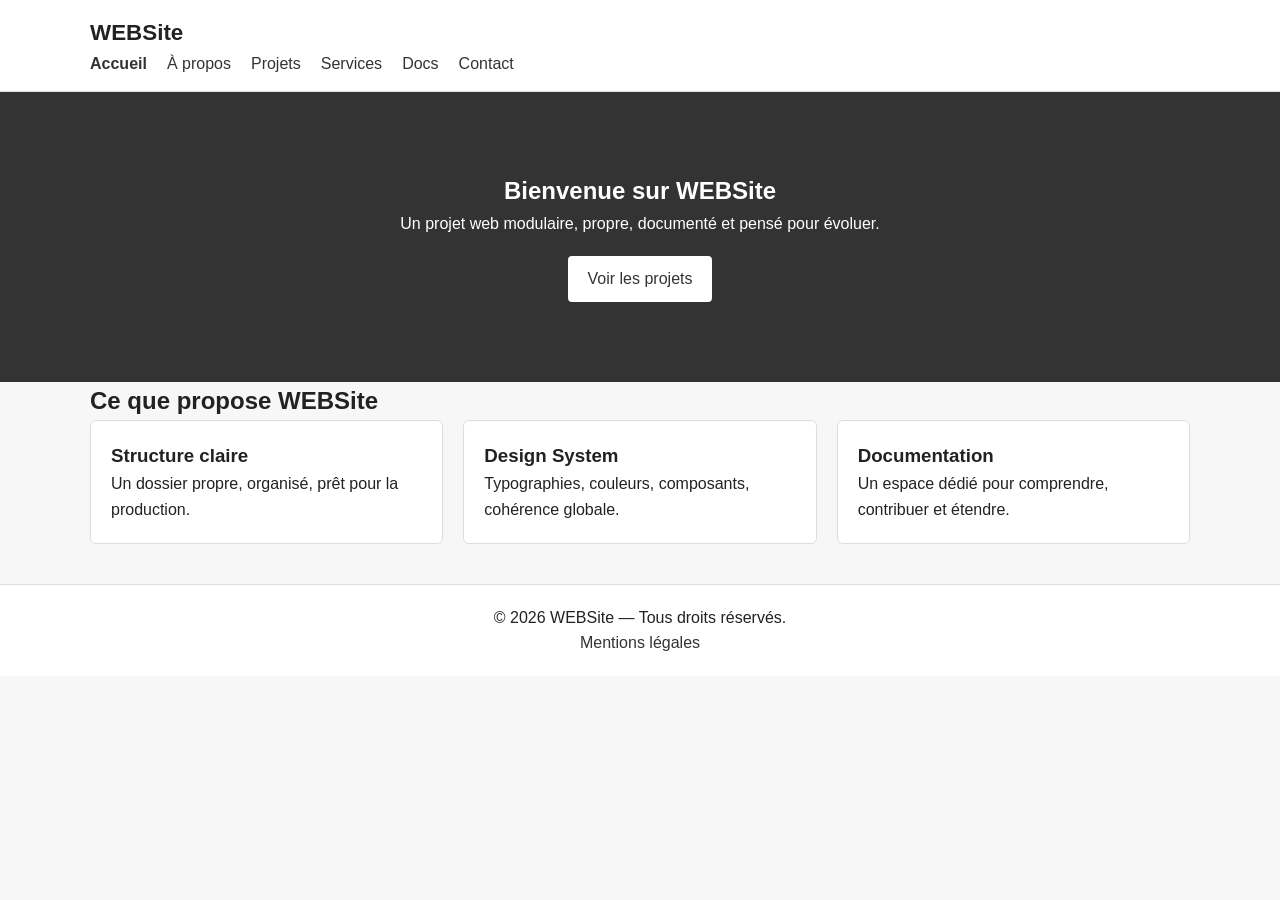
<file: src/index.html>
<!DOCTYPE html>
<html lang="fr">
<head>
    <meta charset="UTF-8">
    <meta name="viewport" content="width=device-width, initial-scale=1.0">
    <title>WEBSite — Accueil</title>
    <link rel="stylesheet" href="assets/css/style.css">
</head>

<body>

    <!-- HEADER -->
    <header>
        <div class="container">
            <div class="logo">WEBSite</div>
            <nav>
                <ul>
                    <li><a href="index.html" class="active">Accueil</a></li>
                    <li><a href="about.html">À propos</a></li>
                    <li><a href="projects.html">Projets</a></li>
                    <li><a href="services.html">Services</a></li>
                    <li><a href="docs.html">Docs</a></li>
                    <li><a href="contact.html">Contact</a></li>
                </ul>
            </nav>
            <button class="menu-toggle">☰</button>
        </div>
    </header>

    <!-- HERO -->
    <section class="hero">
        <div class="container">
            <h1>Bienvenue sur WEBSite</h1>
            <p>Un projet web modulaire, propre, documenté et pensé pour évoluer.</p>
            <a href="projects.html" class="btn">Voir les projets</a>
        </div>
    </section>

    <!-- SECTIONS -->
    <section class="features">
        <div class="container">
            <h2>Ce que propose WEBSite</h2>
            <div class="grid">
                <div class="card">
                    <h3>Structure claire</h3>
                    <p>Un dossier propre, organisé, prêt pour la production.</p>
                </div>
                <div class="card">
                    <h3>Design System</h3>
                    <p>Typographies, couleurs, composants, cohérence globale.</p>
                </div>
                <div class="card">
                    <h3>Documentation</h3>
                    <p>Un espace dédié pour comprendre, contribuer et étendre.</p>
                </div>
            </div>
        </div>
    </section>

    <!-- FOOTER -->
    <footer>
        <div class="container">
            <p>© 2026 WEBSite — Tous droits réservés.</p>
            <nav>
                <a href="legal.html">Mentions légales</a>
            </nav>
        </div>
    </footer>

    <script src="assets/js/main.js"></script>
</body>
</html>
</file>
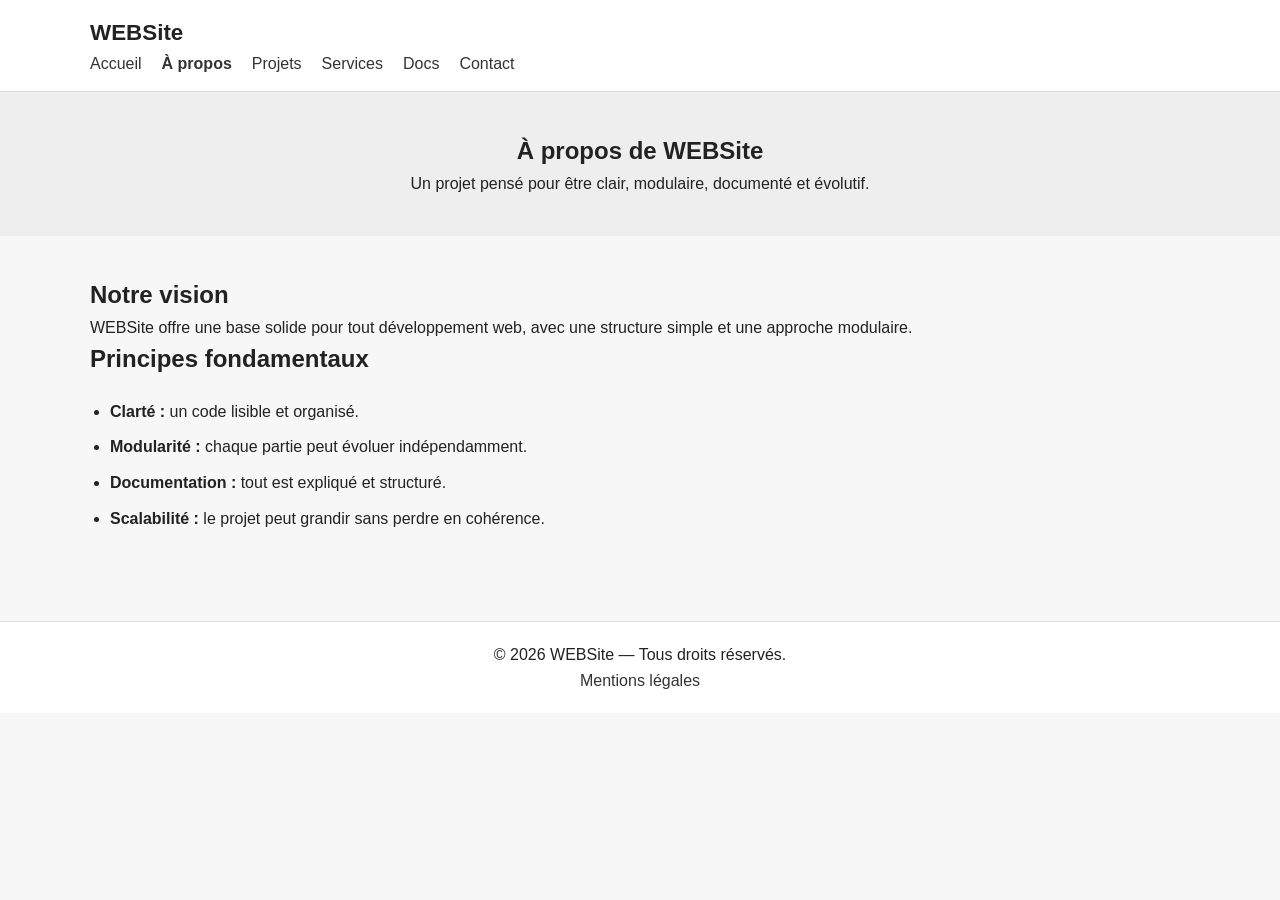
<file: src/about.html>
<!DOCTYPE html>
<html lang="fr">
<head>
    <meta charset="UTF-8">
    <meta name="viewport" content="width=device-width, initial-scale=1.0">
    <title>WEBSite — À propos</title>
    <link rel="stylesheet" href="assets/css/style.css">
</head>

<body>

<header>
    <div class="container">
        <div class="logo">WEBSite</div>
        <nav>
            <ul>
                <li><a href="index.html">Accueil</a></li>
                <li><a href="about.html" class="active">À propos</a></li>
                <li><a href="projects.html">Projets</a></li>
                <li><a href="services.html">Services</a></li>
                <li><a href="docs.html">Docs</a></li>
                <li><a href="contact.html">Contact</a></li>
            </ul>
        </nav>
        <button class="menu-toggle">☰</button>
    </div>
</header>

<section class="page-header">
    <div class="container">
        <h1>À propos de WEBSite</h1>
        <p>Un projet pensé pour être clair, modulaire, documenté et évolutif.</p>
    </div>
</section>

<section class="content">
    <div class="container">
        <h2>Notre vision</h2>
        <p>WEBSite offre une base solide pour tout développement web, avec une structure simple et une approche modulaire.</p>

        <h2>Principes fondamentaux</h2>
        <ul class="list">
            <li><strong>Clarté :</strong> un code lisible et organisé.</li>
            <li><strong>Modularité :</strong> chaque partie peut évoluer indépendamment.</li>
            <li><strong>Documentation :</strong> tout est expliqué et structuré.</li>
            <li><strong>Scalabilité :</strong> le projet peut grandir sans perdre en cohérence.</li>
        </ul>
    </div>
</section>

<footer>
    <div class="container">
        <p>© 2026 WEBSite — Tous droits réservés.</p>
        <nav><a href="legal.html">Mentions légales</a></nav>
    </div>
</footer>

<script src="assets/js/main.js"></script>
</body>
</html>
</file>
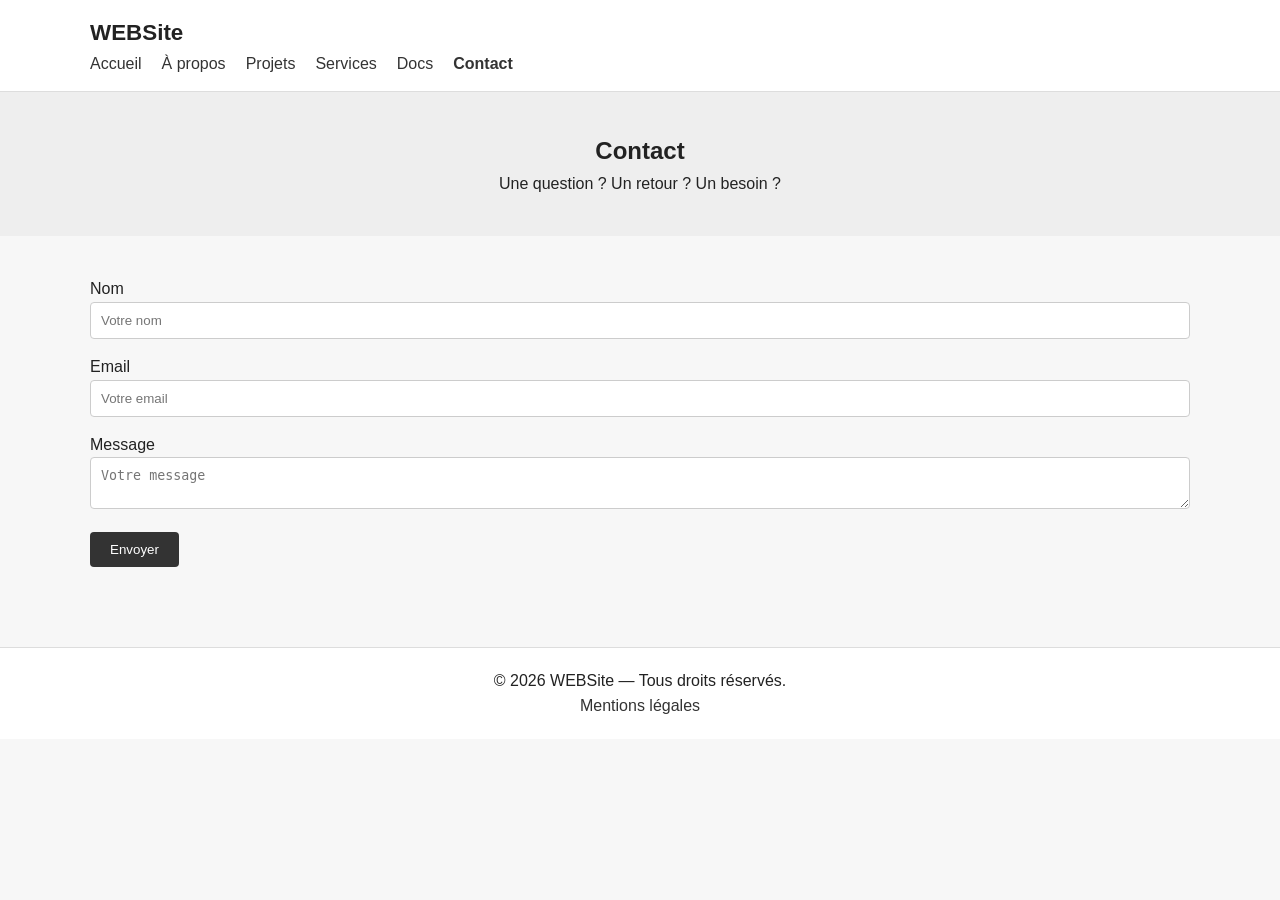
<file: src/contact.html>
<!DOCTYPE html>
<html lang="fr">
<head>
    <meta charset="UTF-8">
    <meta name="viewport" content="width=device-width, initial-scale=1.0">
    <title>WEBSite — Contact</title>
    <link rel="stylesheet" href="assets/css/style.css">
</head>

<body>

<header>
    <div class="container">
        <div class="logo">WEBSite</div>
        <nav>
            <ul>
                <li><a href="index.html">Accueil</a></li>
                <li><a href="about.html">À propos</a></li>
                <li><a href="projects.html">Projets</a></li>
                <li><a href="services.html">Services</a></li>
                <li><a href="docs.html">Docs</a></li>
                <li><a href="contact.html" class="active">Contact</a></li>
            </ul>
        </nav>
        <button class="menu-toggle">☰</button>
    </div>
</header>

<section class="page-header">
    <div class="container">
        <h1>Contact</h1>
        <p>Une question ? Un retour ? Un besoin ?</p>
    </div>
</section>

<section class="content">
    <div class="container">
        <form class="contact-form">
            <label>Nom</label>
            <input type="text" placeholder="Votre nom">

            <label>Email</label>
            <input type="email" placeholder="Votre email">

            <label>Message</label>
            <textarea placeholder="Votre message"></textarea>

            <button type="submit" class="btn">Envoyer</button>
        </form>
    </div>
</section>

<footer>
    <div class="container">
        <p>© 2026 WEBSite — Tous droits réservés.</p>
        <nav><a href="legal.html">Mentions légales</a></nav>
    </div>
</footer>

<script src="assets/js/main.js"></script>
</body>
</html>
</file>
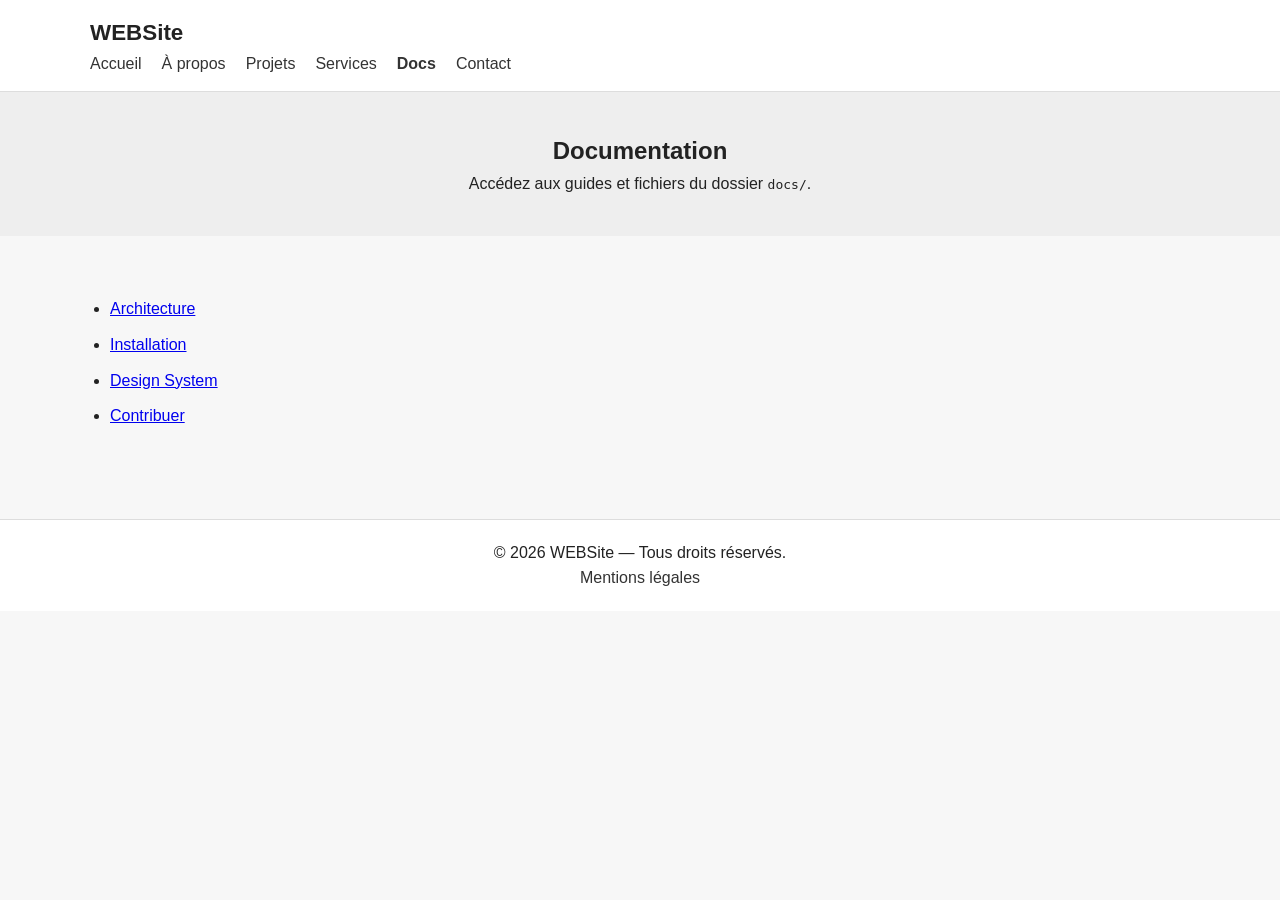
<file: src/docs.html>
<!DOCTYPE html>
<html lang="fr">
<head>
    <meta charset="UTF-8">
    <meta name="viewport" content="width=device-width, initial-scale=1.0">
    <title>WEBSite — Documentation</title>
    <link rel="stylesheet" href="assets/css/style.css">
</head>

<body>

<header>
    <div class="container">
        <div class="logo">WEBSite</div>
        <nav>
            <ul>
                <li><a href="index.html">Accueil</a></li>
                <li><a href="about.html">À propos</a></li>
                <li><a href="projects.html">Projets</a></li>
                <li><a href="services.html">Services</a></li>
                <li><a href="docs.html" class="active">Docs</a></li>
                <li><a href="contact.html">Contact</a></li>
            </ul>
        </nav>
        <button class="menu-toggle">☰</button>
    </div>
</header>

<section class="page-header">
    <div class="container">
        <h1>Documentation</h1>
        <p>Accédez aux guides et fichiers du dossier <code>docs/</code>.</p>
    </div>
</section>

<section class="content">
    <div class="container">
        <ul class="list">
            <li><a href="../docs/architecture.md">Architecture</a></li>
            <li><a href="../docs/setup.md">Installation</a></li>
            <li><a href="../docs/design-system.md">Design System</a></li>
            <li><a href="../docs/contributing.md">Contribuer</a></li>
        </ul>
    </div>
</section>

<footer>
    <div class="container">
        <p>© 2026 WEBSite — Tous droits réservés.</p>
        <nav><a href="legal.html">Mentions légales</a></nav>
    </div>
</footer>

<script src="assets/js/main.js"></script>
</body>
</html>
</file>
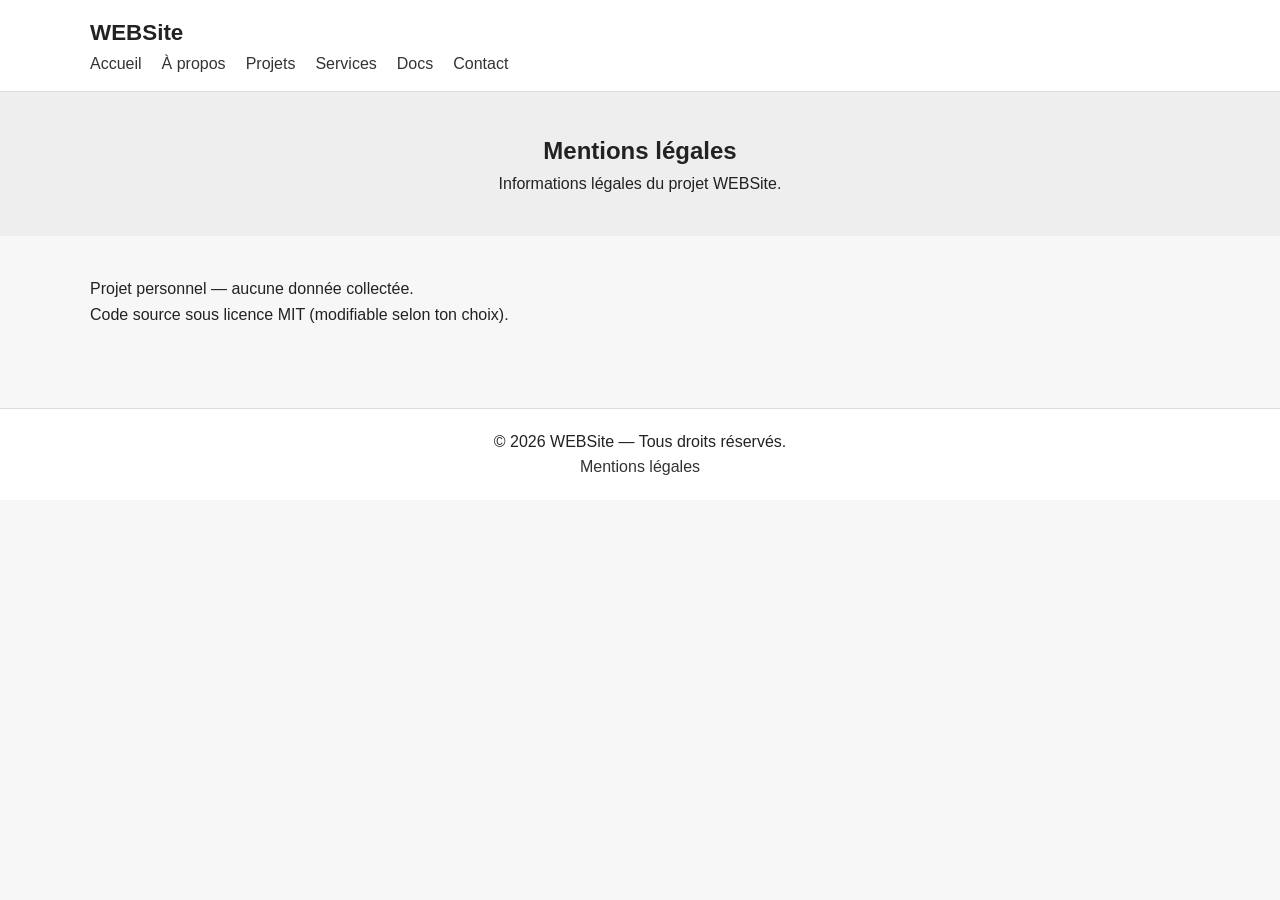
<file: src/legal.html>
<!DOCTYPE html>
<html lang="fr">
<head>
    <meta charset="UTF-8">
    <meta name="viewport" content="width=device-width, initial-scale=1.0">
    <title>WEBSite — Mentions légales</title>
    <link rel="stylesheet" href="assets/css/style.css">
</head>

<body>

<header>
    <div class="container">
        <div class="logo">WEBSite</div>
        <nav>
            <ul>
                <li><a href="index.html">Accueil</a></li>
                <li><a href="about.html">À propos</a></li>
                <li><a href="projects.html">Projets</a></li>
                <li><a href="services.html">Services</a></li>
                <li><a href="docs.html">Docs</a></li>
                <li><a href="contact.html">Contact</a></li>
            </ul>
        </nav>
        <button class="menu-toggle">☰</button>
    </div>
</header>

<section class="page-header">
    <div class="container">
        <h1>Mentions légales</h1>
        <p>Informations légales du projet WEBSite.</p>
    </div>
</section>

<section class="content">
    <div class="container">
        <p>Projet personnel — aucune donnée collectée.</p>
        <p>Code source sous licence MIT (modifiable selon ton choix).</p>
    </div>
</section>

<footer>
    <div class="container">
        <p>© 2026 WEBSite — Tous droits réservés.</p>
        <nav><a href="legal.html" class="active">Mentions légales</a></nav>
    </div>
</footer>

<script src="assets/js/main.js"></script>
</body>
</html>
</file>
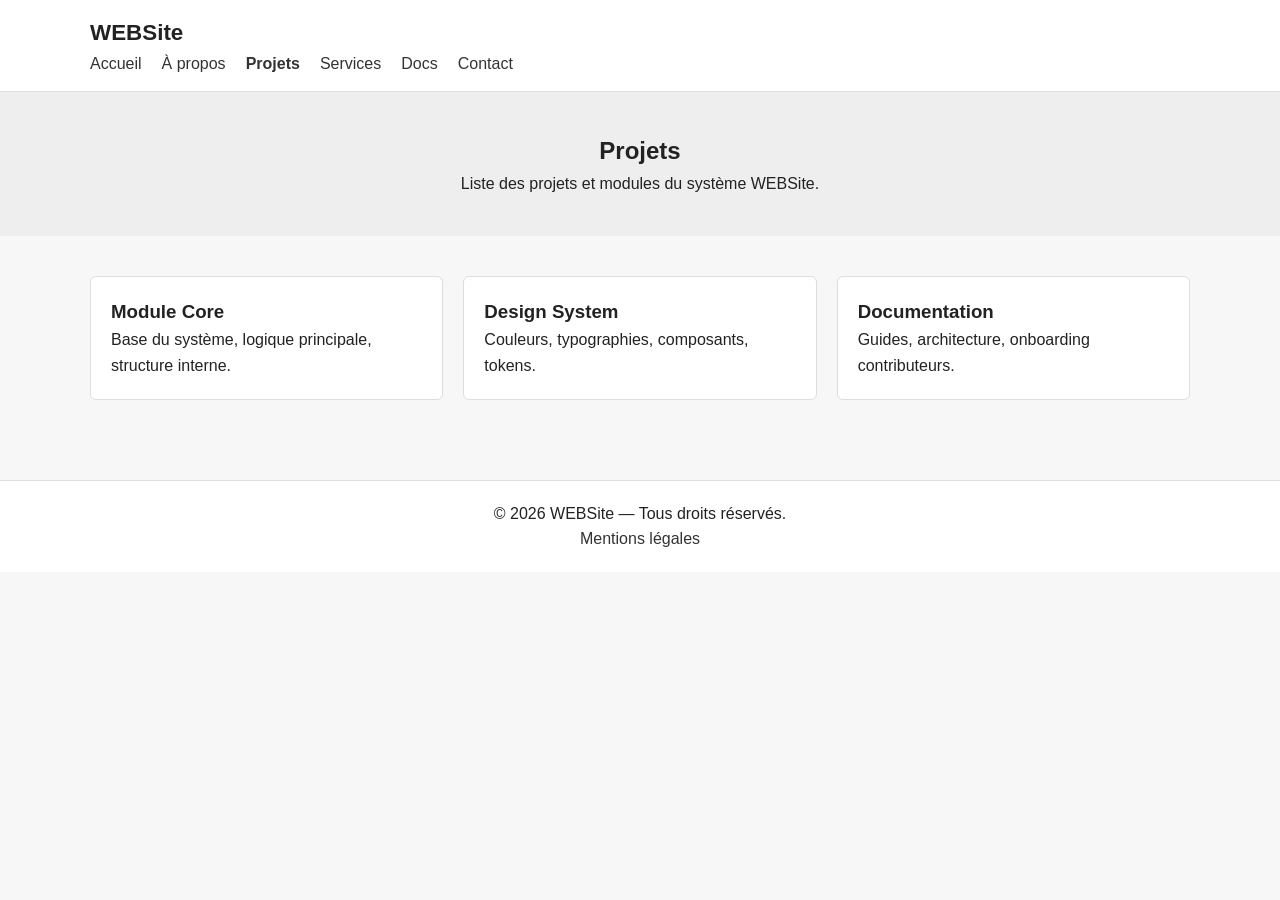
<file: src/projects.html>
<!DOCTYPE html>
<html lang="fr">
<head>
    <meta charset="UTF-8">
    <meta name="viewport" content="width=device-width, initial-scale=1.0">
    <title>WEBSite — Projets</title>
    <link rel="stylesheet" href="assets/css/style.css">
</head>

<body>

<header>
    <div class="container">
        <div class="logo">WEBSite</div>
        <nav>
            <ul>
                <li><a href="index.html">Accueil</a></li>
                <li><a href="about.html">À propos</a></li>
                <li><a href="projects.html" class="active">Projets</a></li>
                <li><a href="services.html">Services</a></li>
                <li><a href="docs.html">Docs</a></li>
                <li><a href="contact.html">Contact</a></li>
            </ul>
        </nav>
        <button class="menu-toggle">☰</button>
    </div>
</header>

<section class="page-header">
    <div class="container">
        <h1>Projets</h1>
        <p>Liste des projets et modules du système WEBSite.</p>
    </div>
</section>

<section class="content">
    <div class="container grid">
        <div class="card">
            <h3>Module Core</h3>
            <p>Base du système, logique principale, structure interne.</p>
        </div>
        <div class="card">
            <h3>Design System</h3>
            <p>Couleurs, typographies, composants, tokens.</p>
        </div>
        <div class="card">
            <h3>Documentation</h3>
            <p>Guides, architecture, onboarding contributeurs.</p>
        </div>
    </div>
</section>

<footer>
    <div class="container">
        <p>© 2026 WEBSite — Tous droits réservés.</p>
        <nav><a href="legal.html">Mentions légales</a></nav>
    </div>
</footer>

<script src="assets/js/main.js"></script>
</body>
</html>
</file>
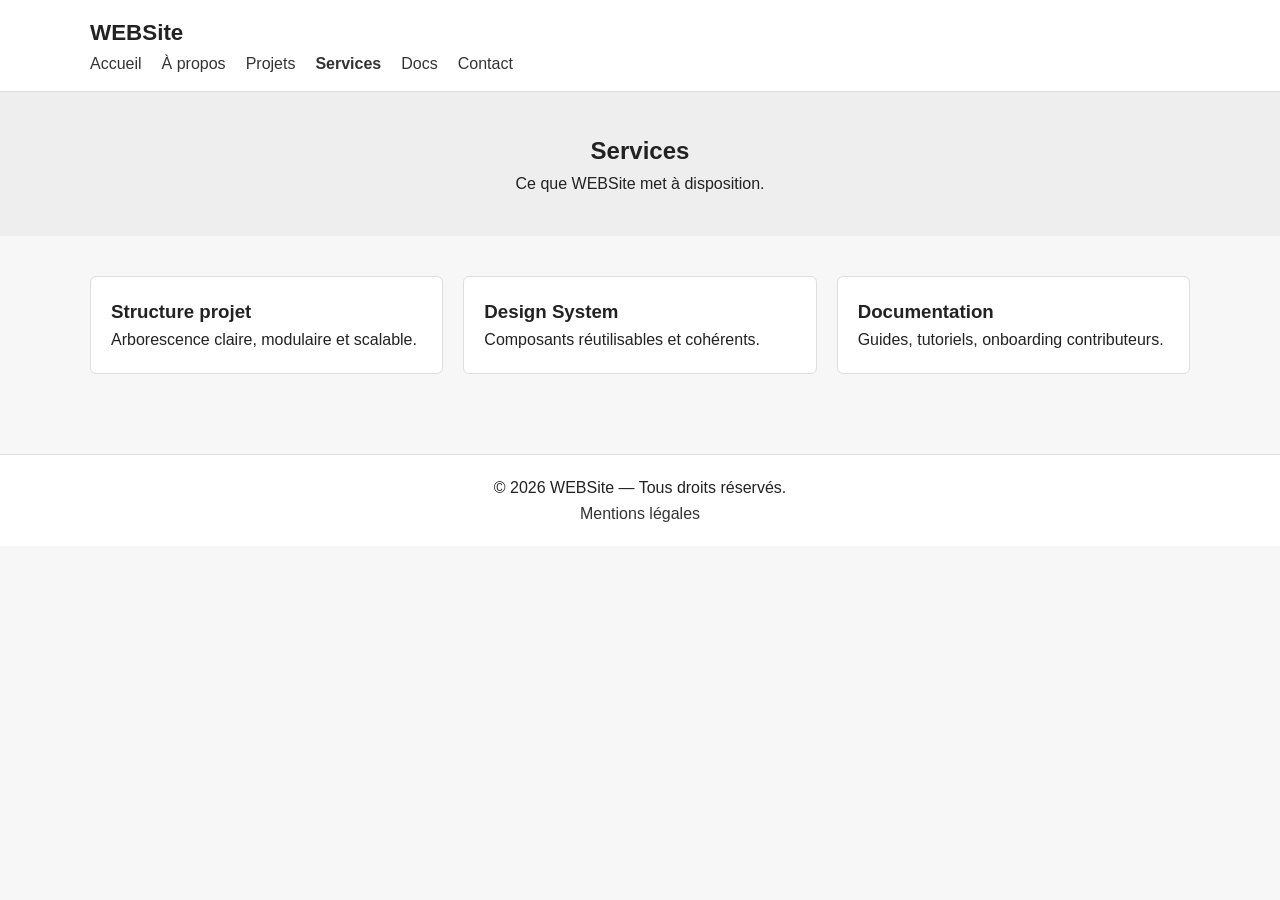
<file: src/services.html>
<!DOCTYPE html>
<html lang="fr">
<head>
    <meta charset="UTF-8">
    <meta name="viewport" content="width=device-width, initial-scale=1.0">
    <title>WEBSite — Services</title>
    <link rel="stylesheet" href="assets/css/style.css">
</head>

<body>

<header>
    <div class="container">
        <div class="logo">WEBSite</div>
        <nav>
            <ul>
                <li><a href="index.html">Accueil</a></li>
                <li><a href="about.html">À propos</a></li>
                <li><a href="projects.html">Projets</a></li>
                <li><a href="services.html" class="active">Services</a></li>
                <li><a href="docs.html">Docs</a></li>
                <li><a href="contact.html">Contact</a></li>
            </ul>
        </nav>
        <button class="menu-toggle">☰</button>
    </div>
</header>

<section class="page-header">
    <div class="container">
        <h1>Services</h1>
        <p>Ce que WEBSite met à disposition.</p>
    </div>
</section>

<section class="content">
    <div class="container grid">
        <div class="card">
            <h3>Structure projet</h3>
            <p>Arborescence claire, modulaire et scalable.</p>
        </div>
        <div class="card">
            <h3>Design System</h3>
            <p>Composants réutilisables et cohérents.</p>
        </div>
        <div class="card">
            <h3>Documentation</h3>
            <p>Guides, tutoriels, onboarding contributeurs.</p>
        </div>
    </div>
</section>

<footer>
    <div class="container">
        <p>© 2026 WEBSite — Tous droits réservés.</p>
        <nav><a href="legal.html">Mentions légales</a></nav>
    </div>
</footer>

<script src="assets/js/main.js"></script>
</body>
</html>
</file>
<file: src/assets/css/style.css>
/* RESET */
* {
    margin: 0;
    padding: 0;
    box-sizing: border-box;
}

body {
    font-family: Arial, sans-serif;
    color: #222;
    background: #f7f7f7;
    line-height: 1.6;
}

/* CONTAINERS */
.container {
    width: 90%;
    max-width: 1100px;
    margin: auto;
}

/* HEADER */
header {
    background: #fff;
    border-bottom: 1px solid #ddd;
    padding: 15px 0;
    position: relative;
}

header .logo {
    font-size: 1.4rem;
    font-weight: bold;
}

header nav ul {
    list-style: none;
    display: flex;
    gap: 20px;
}

header nav a {
    text-decoration: none;
    color: #333;
    transition: 0.2s;
}

header nav a:hover {
    color: #000;
}

header nav a.active {
    font-weight: bold;
}

/* HERO */
.hero {
    background: #333;
    color: #fff;
    padding: 80px 0;
    text-align: center;
}

.hero .btn {
    display: inline-block;
    margin-top: 20px;
    padding: 10px 20px;
    background: #fff;
    color: #333;
    text-decoration: none;
    border-radius: 4px;
    transition: 0.2s;
}

.hero .btn:hover {
    background: #ddd;
}

/* GRID */
.grid {
    display: grid;
    gap: 20px;
    grid-template-columns: repeat(auto-fit, minmax(250px, 1fr));
}

.card {
    background: #fff;
    padding: 20px;
    border-radius: 6px;
    border: 1px solid #ddd;
}

/* PAGE HEADER */
.page-header {
    background: #eee;
    padding: 40px 0;
    text-align: center;
}

/* CONTENT */
.content {
    padding: 40px 0;
}

.list {
    margin-top: 20px;
    padding-left: 20px;
}

.list li {
    margin-bottom: 10px;
}

/* CONTACT FORM */
.contact-form input,
.contact-form textarea {
    width: 100%;
    padding: 10px;
    margin-bottom: 15px;
    border: 1px solid #ccc;
    border-radius: 4px;
}

.contact-form button {
    padding: 10px 20px;
    background: #333;
    color: #fff;
    border: none;
    cursor: pointer;
    border-radius: 4px;
    transition: 0.2s;
}

.contact-form button:hover {
    background: #555;
}

/* FOOTER */
footer {
    background: #fff;
    border-top: 1px solid #ddd;
    padding: 20px 0;
    margin-top: 40px;
    text-align: center;
}

footer nav a {
    color: #333;
    text-decoration: none;
}

/* RESPONSIVE */
.menu-toggle {
    display: none;
}

@media (max-width: 768px) {
    header nav ul {
        display: none;
        flex-direction: column;
        background: #fff;
        padding: 20px;
        border: 1px solid #ddd;
        position: absolute;
        right: 20px;
        top: 60px;
        width: 200px;
    }

    header nav ul.open {
        display: flex;
    }

    .menu-toggle {
        display: block;
        background: none;
        border: none;
        font-size: 1.6rem;
        cursor: pointer;
    }
}
</file>
